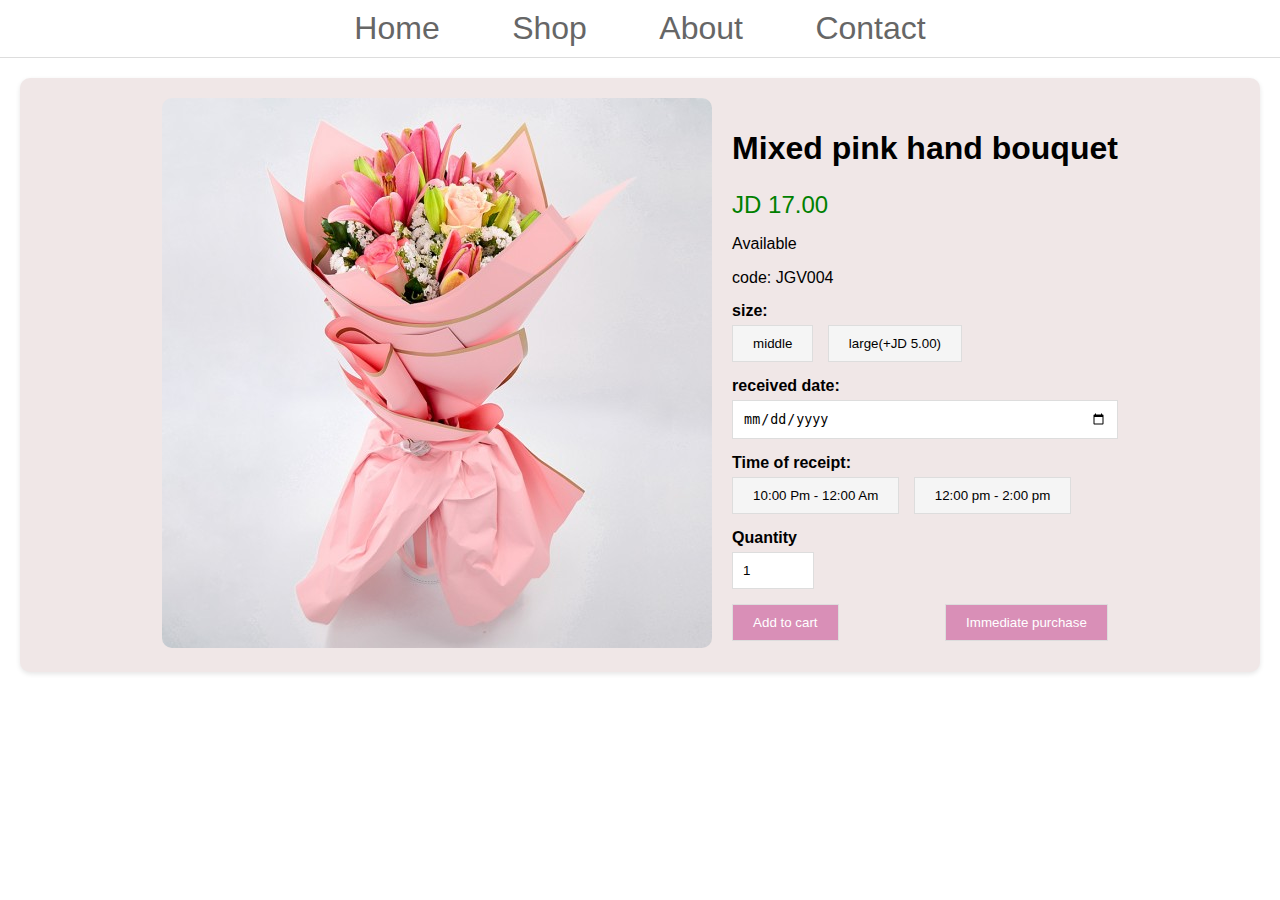
<file: image/cart1.html>
<!DOCTYPE html>
<html lang="en">
<head>
    <meta charset="UTF-8">
    <meta name="viewport" content="width=device-width, initial-scale=1.0">
    <title>Product Details</title>
    <link rel="stylesheet" href="styles1.css">
</head>
<body>
    <header>

        <nav class="navbar">
            <ul>
                <li><a href="index.html">Home</a></li>
                <li><a href="shop.html">Shop</a></li>
                <li><a href="about.html">About</a></li>
                <li><a href="contact.html">Contact</a></li>
            </ul>
        </nav>
    </header>
    <main>
        <div class="product-container">
            <div class="product-image">
                <img src="1.jpg" alt="Product Image">
            </div>
            <div class="product-details">
                <h1>Mixed pink hand bouquet</h1>
                <p class="price">JD 17.00</p>
                <p class="availability">Available</p>
                <p class="product-code">code: JGV004</p>
                
                <form>
                    <div class="size-options">
                        <label for="size">size:</label>
                        <button type="button">middle</button>
                        <button type="button">large(+JD 5.00)</button>
                    </div>
                    <div class="date-picker">
                        <label for="date">received date:</label>
                        <input type="date" id="date" name="date">
                    </div>
                    <div class="time-options">
                        <label for="time">Time of receipt:</label>
                        <button type="button">10:00 Pm  - 12:00 Am</button>
                        <button type="button">12:00 pm  - 2:00 pm</button>
                        
                        
                    </div>
                    <div class="quantity">
                        <label for="quantity">Quantity</label>
                        <input type="number" id="quantity" name="quantity" value="1" min="1">
                    </div>
                    <div class="buttons">
                        <button type="submit" class="add-to-cart" style="background-color: rgb(217, 143, 183);">Add to cart</button>
                        <button type="button" class="buy-now" style="background-color: rgb(217, 143, 183);">Immediate purchase</button>
                    </div>
                </form>
            </div>
        </div>
    </main>
</body>
</html>
</file>
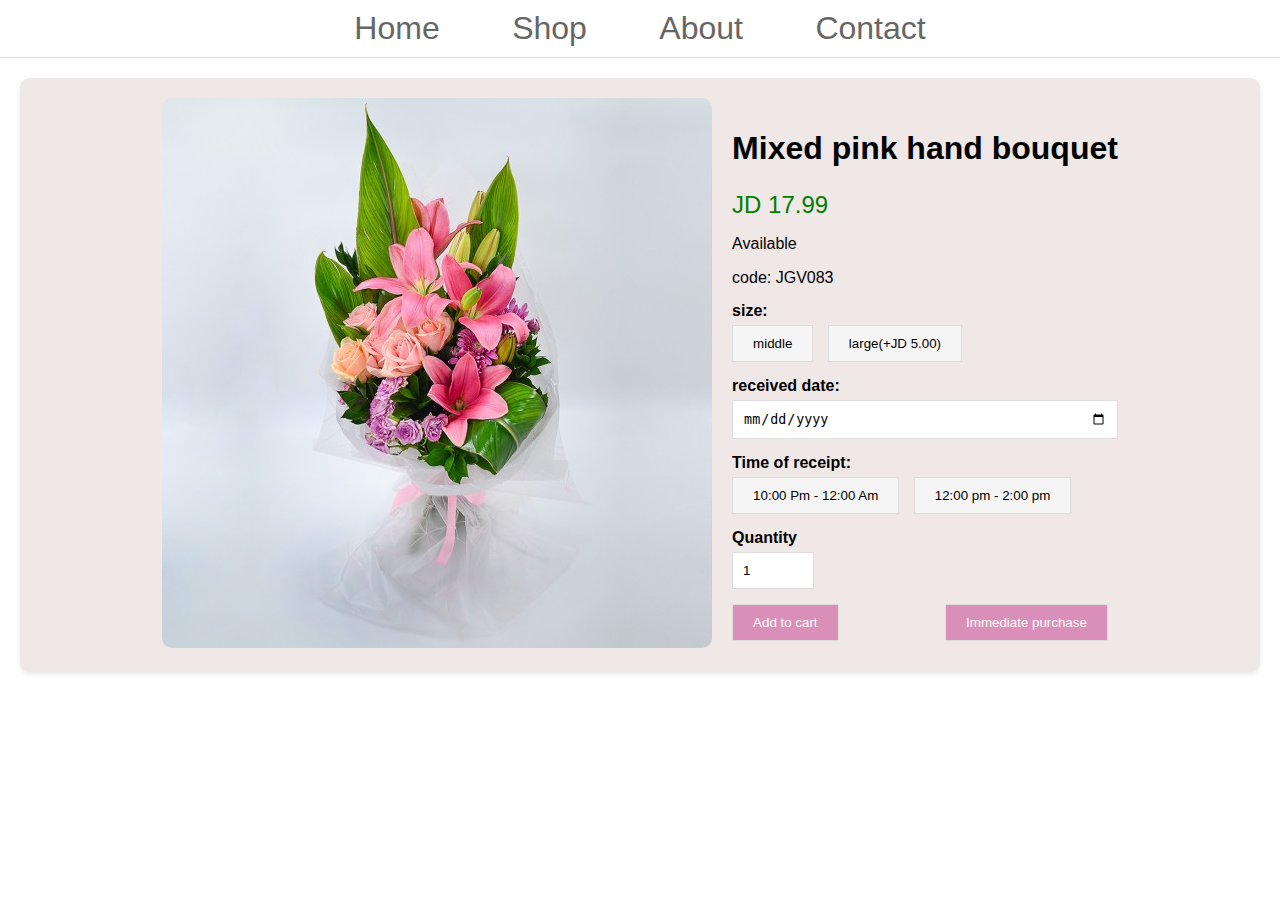
<file: image/cart2 copy.html>
<!DOCTYPE html>
<html lang="en">
<head>
    <meta charset="UTF-8">
    <meta name="viewport" content="width=device-width, initial-scale=1.0">
    <title>Product Details</title>
    <link rel="stylesheet" href="styles1.css">
</head>
<body>
    <header>

        <nav class="navbar">
            <ul>
                <li><a href="index.html">Home</a></li>
                <li><a href="shop.html">Shop</a></li>
                <li><a href="about.html">About</a></li>
                <li><a href="contact.html">Contact</a></li>
            </ul>
        </nav>
    </header>
    <main>
        <div class="product-container">
            <div class="product-image">
                <img src="8.jpg" alt="Product Image">
            </div>
            <div class="product-details">
                <h1>Mixed pink hand bouquet</h1>
                <p class="price">JD 17.99</p>
                <p class="availability">Available</p>
                <p class="product-code">code: JGV083</p>
                
                <form>
                    <div class="size-options">
                        <label for="size">size:</label>
                        <button type="button">middle</button>
                        <button type="button">large(+JD 5.00)</button>
                    </div>
                    <div class="date-picker">
                        <label for="date">received date:</label>
                        <input type="date" id="date" name="date">
                    </div>
                    <div class="time-options">
                        <label for="time">Time of receipt:</label>
                        <button type="button">10:00 Pm  - 12:00 Am</button>
                        <button type="button">12:00 pm  - 2:00 pm</button>
                        
                        
                    </div>
                    <div class="quantity">
                        <label for="quantity">Quantity</label>
                        <input type="number" id="quantity" name="quantity" value="1" min="1">
                    </div>
                    <div class="buttons">
                        <button type="submit" class="add-to-cart" style="background-color: rgb(217, 143, 183);">Add to cart</button>
                        <button type="button" class="buy-now" style="background-color: rgb(217, 143, 183);">Immediate purchase</button>
                    </div>
                </form>
            </div>
        </div>
    </main>
</body>
</html>
</file>
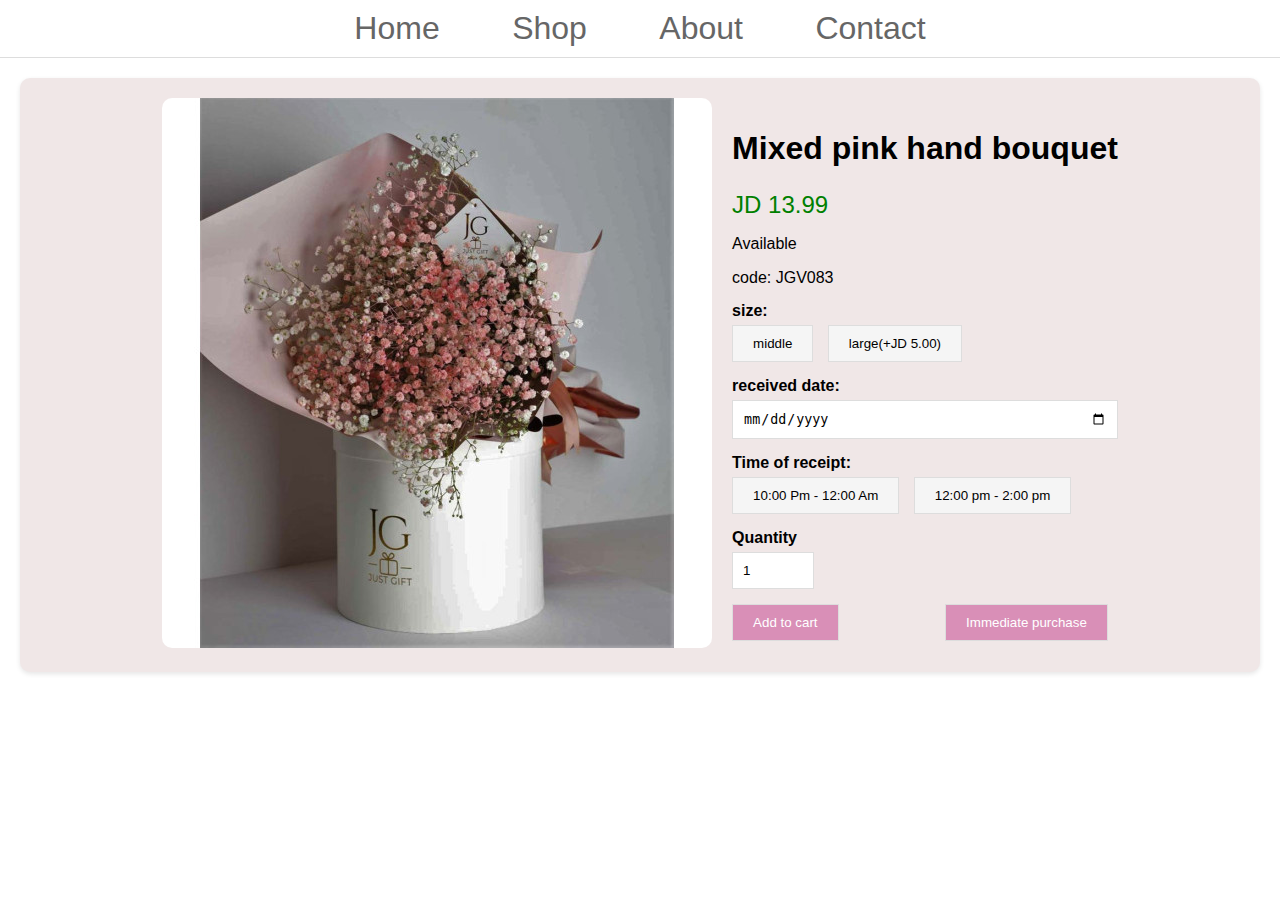
<file: image/cart2.html>
<!DOCTYPE html>
<html lang="en">
<head>
    <meta charset="UTF-8">
    <meta name="viewport" content="width=device-width, initial-scale=1.0">
    <title>Product Details</title>
    <link rel="stylesheet" href="styles1.css">
</head>
<body>
    <header>

        <nav class="navbar">
            <ul>
                <li><a href="index.html">Home</a></li>
                <li><a href="shop.html">Shop</a></li>
                <li><a href="about.html">About</a></li>
                <li><a href="contact.html">Contact</a></li>
            </ul>
        </nav>
    </header>
    <main>
        <div class="product-container">
            <div class="product-image">
                <img src="2.jpg" alt="Product Image">
            </div>
            <div class="product-details">
                <h1>Mixed pink hand bouquet</h1>
                <p class="price">JD 13.99</p>
                <p class="availability">Available</p>
                <p class="product-code">code: JGV083</p>
                
                <form>
                    <div class="size-options">
                        <label for="size">size:</label>
                        <button type="button">middle</button>
                        <button type="button">large(+JD 5.00)</button>
                    </div>
                    <div class="date-picker">
                        <label for="date">received date:</label>
                        <input type="date" id="date" name="date">
                    </div>
                    <div class="time-options">
                        <label for="time">Time of receipt:</label>
                        <button type="button">10:00 Pm  - 12:00 Am</button>
                        <button type="button">12:00 pm  - 2:00 pm</button>
                        
                        
                    </div>
                    <div class="quantity">
                        <label for="quantity">Quantity</label>
                        <input type="number" id="quantity" name="quantity" value="1" min="1">
                    </div>
                    <div class="buttons">
                        <button type="submit" class="add-to-cart" style="background-color: rgb(217, 143, 183);">Add to cart</button>
                        <button type="button" class="buy-now" style="background-color: rgb(217, 143, 183);">Immediate purchase</button>
                    </div>
                </form>
            </div>
        </div>
    </main>
</body>
</html>
</file>
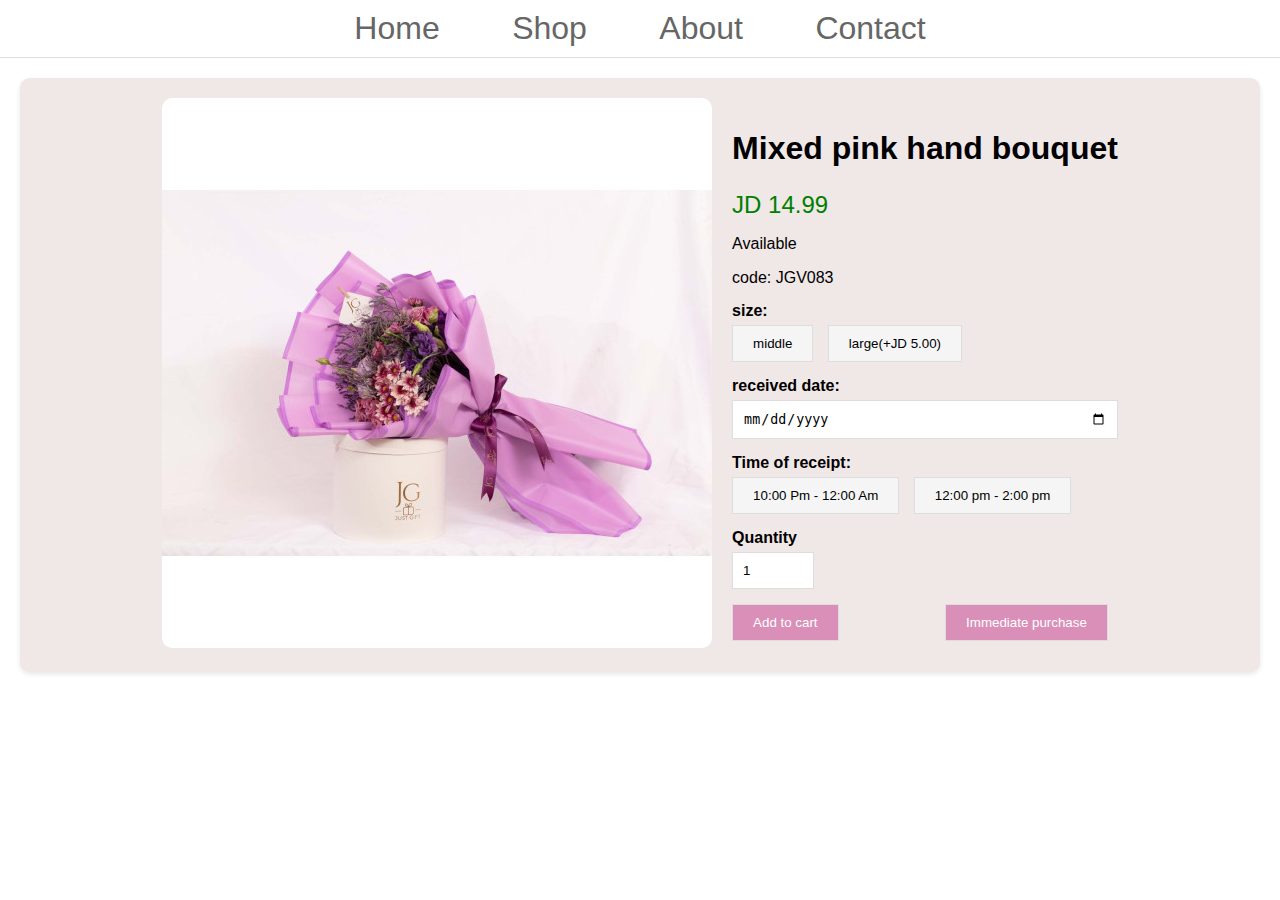
<file: image/cart3.html>
<!DOCTYPE html>
<html lang="en">
<head>
    <meta charset="UTF-8">
    <meta name="viewport" content="width=device-width, initial-scale=1.0">
    <title>Product Details</title>
    <link rel="stylesheet" href="styles1.css">
</head>
<body>
    <header>

        <nav class="navbar">
            <ul>
                <li><a href="index.html">Home</a></li>
                <li><a href="shop.html">Shop</a></li>
                <li><a href="about.html">About</a></li>
                <li><a href="contact.html">Contact</a></li>
            </ul>
        </nav>
    </header>
    <main>
        <div class="product-container">
            <div class="product-image">
                <img src="3.jpg" alt="Product Image">
            </div>
            <div class="product-details">
                <h1>Mixed pink hand bouquet</h1>
                <p class="price">JD 14.99</p>
                <p class="availability">Available</p>
                <p class="product-code">code: JGV083</p>
                
                <form>
                    <div class="size-options">
                        <label for="size">size:</label>
                        <button type="button">middle</button>
                        <button type="button">large(+JD 5.00)</button>
                    </div>
                    <div class="date-picker">
                        <label for="date">received date:</label>
                        <input type="date" id="date" name="date">
                    </div>
                    <div class="time-options">
                        <label for="time">Time of receipt:</label>
                        <button type="button">10:00 Pm  - 12:00 Am</button>
                        <button type="button">12:00 pm  - 2:00 pm</button>
                        
                        
                    </div>
                    <div class="quantity">
                        <label for="quantity">Quantity</label>
                        <input type="number" id="quantity" name="quantity" value="1" min="1">
                    </div>
                    <div class="buttons">
                        <button type="submit" class="add-to-cart" style="background-color: rgb(217, 143, 183);">Add to cart</button>
                        <button type="button" class="buy-now" style="background-color: rgb(217, 143, 183);">Immediate purchase</button>
                    </div>
                </form>
            </div>
        </div>
    </main>
</body>
</html>
</file>
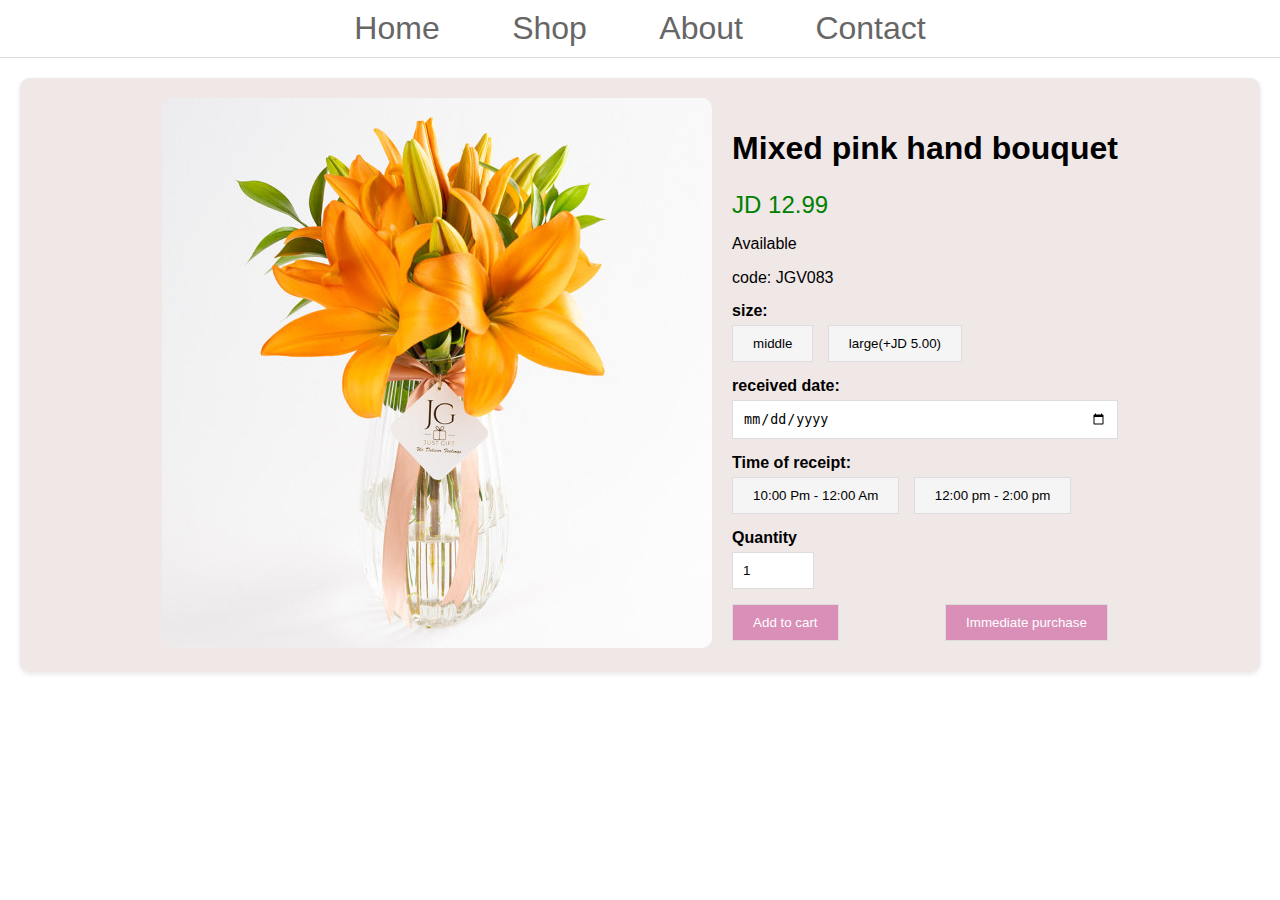
<file: image/cart4.html>
<!DOCTYPE html>
<html lang="en">
<head>
    <meta charset="UTF-8">
    <meta name="viewport" content="width=device-width, initial-scale=1.0">
    <title>Product Details</title>
    <link rel="stylesheet" href="styles1.css">
</head>
<body>
    <header>

        <nav class="navbar">
            <ul>
                <li><a href="index.html">Home</a></li>
                <li><a href="shop.html">Shop</a></li>
                <li><a href="about.html">About</a></li>
                <li><a href="contact.html">Contact</a></li>
            </ul>
        </nav>
    </header>
    <main>
        <div class="product-container">
            <div class="product-image">
                <img src="4.jpg" alt="Product Image">
            </div>
            <div class="product-details">
                <h1>Mixed pink hand bouquet</h1>
                <p class="price">JD 12.99</p>
                <p class="availability">Available</p>
                <p class="product-code">code: JGV083</p>
                
                <form>
                    <div class="size-options">
                        <label for="size">size:</label>
                        <button type="button">middle</button>
                        <button type="button">large(+JD 5.00)</button>
                    </div>
                    <div class="date-picker">
                        <label for="date">received date:</label>
                        <input type="date" id="date" name="date">
                    </div>
                    <div class="time-options">
                        <label for="time">Time of receipt:</label>
                        <button type="button">10:00 Pm  - 12:00 Am</button>
                        <button type="button">12:00 pm  - 2:00 pm</button>
                        
                        
                    </div>
                    <div class="quantity">
                        <label for="quantity">Quantity</label>
                        <input type="number" id="quantity" name="quantity" value="1" min="1">
                    </div>
                    <div class="buttons">
                        <button type="submit" class="add-to-cart" style="background-color: rgb(217, 143, 183);">Add to cart</button>
                        <button type="button" class="buy-now" style="background-color: rgb(217, 143, 183);">Immediate purchase</button>
                    </div>
                </form>
            </div>
        </div>
    </main>
</body>
</html>
</file>
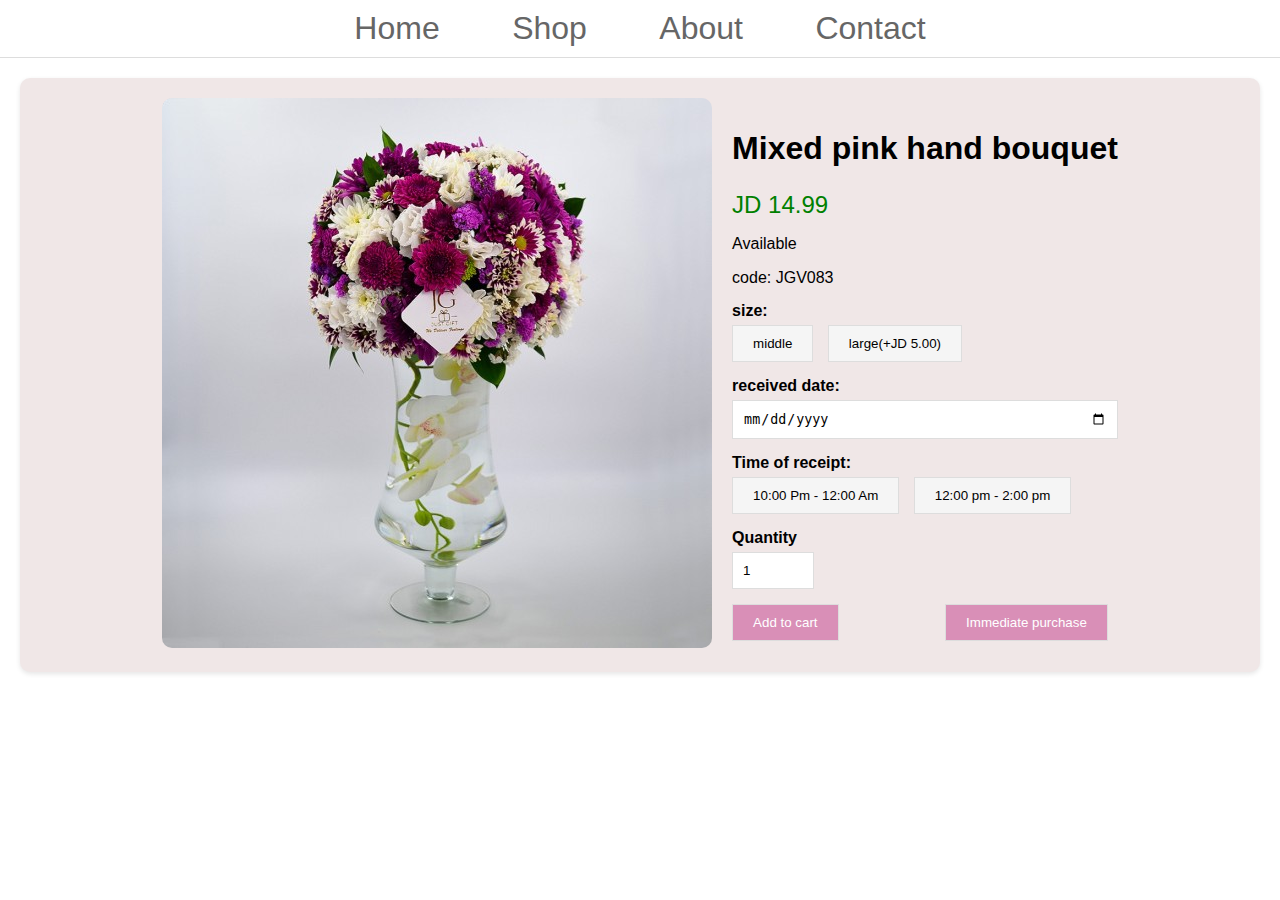
<file: image/cart5.html>
<!DOCTYPE html>
<html lang="en">
<head>
    <meta charset="UTF-8">
    <meta name="viewport" content="width=device-width, initial-scale=1.0">
    <title>Product Details</title>
    <link rel="stylesheet" href="styles1.css">
</head>
<body>
    <header>

        <nav class="navbar">
            <ul>
                <li><a href="index.html">Home</a></li>
                <li><a href="shop.html">Shop</a></li>
                <li><a href="about.html">About</a></li>
                <li><a href="contact.html">Contact</a></li>
            </ul>
        </nav>
    </header>
    <main>
        <div class="product-container">
            <div class="product-image">
                <img src="5.jpg" alt="Product Image">
            </div>
            <div class="product-details">
                <h1>Mixed pink hand bouquet</h1>
                <p class="price">JD 14.99</p>
                <p class="availability">Available</p>
                <p class="product-code">code: JGV083</p>
                
                <form>
                    <div class="size-options">
                        <label for="size">size:</label>
                        <button type="button">middle</button>
                        <button type="button">large(+JD 5.00)</button>
                    </div>
                    <div class="date-picker">
                        <label for="date">received date:</label>
                        <input type="date" id="date" name="date">
                    </div>
                    <div class="time-options">
                        <label for="time">Time of receipt:</label>
                        <button type="button">10:00 Pm  - 12:00 Am</button>
                        <button type="button">12:00 pm  - 2:00 pm</button>
                        
                        
                    </div>
                    <div class="quantity">
                        <label for="quantity">Quantity</label>
                        <input type="number" id="quantity" name="quantity" value="1" min="1">
                    </div>
                    <div class="buttons">
                        <button type="submit" class="add-to-cart" style="background-color: rgb(217, 143, 183);">Add to cart</button>
                        <button type="button" class="buy-now" style="background-color: rgb(217, 143, 183);">Immediate purchase</button>
                    </div>
                </form>
            </div>
        </div>
    </main>
</body>
</html>
</file>
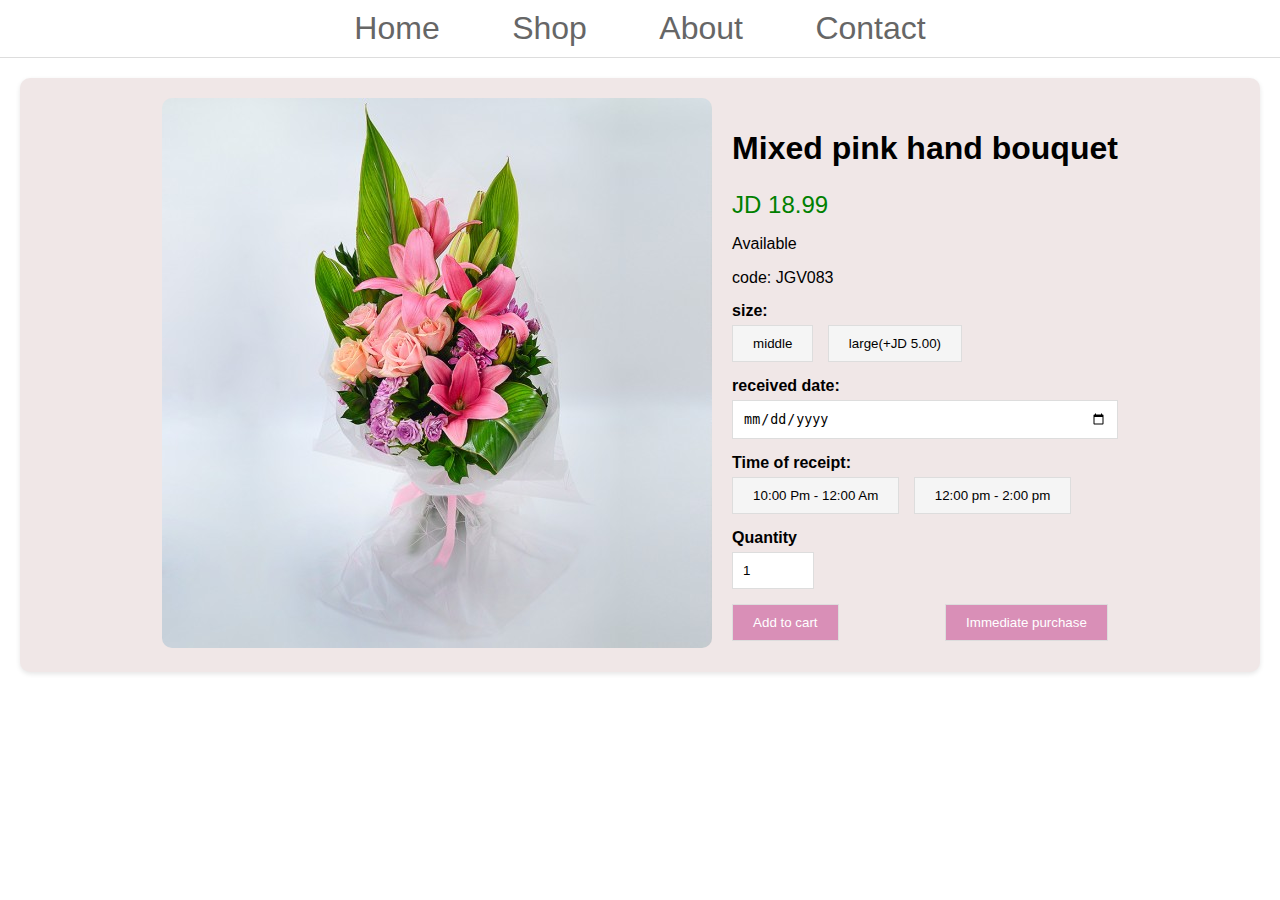
<file: image/cart6.html>
<!DOCTYPE html>
<html lang="en">
<head>
    <meta charset="UTF-8">
    <meta name="viewport" content="width=device-width, initial-scale=1.0">
    <title>Product Details</title>
    <link rel="stylesheet" href="styles1.css">
</head>
<body>
    <header>

        <nav class="navbar">
            <ul>
                <li><a href="index.html">Home</a></li>
                <li><a href="shop.html">Shop</a></li>
                <li><a href="about.html">About</a></li>
                <li><a href="contact.html">Contact</a></li>
            </ul>
        </nav>
    </header>
    <main>
        <div class="product-container">
            <div class="product-image">
                <img src="6.jpg" alt="Product Image">
            </div>
            <div class="product-details">
                <h1>Mixed pink hand bouquet</h1>
                <p class="price">JD 18.99</p>
                <p class="availability">Available</p>
                <p class="product-code">code: JGV083</p>
                
                <form>
                    <div class="size-options">
                        <label for="size">size:</label>
                        <button type="button">middle</button>
                        <button type="button">large(+JD 5.00)</button>
                    </div>
                    <div class="date-picker">
                        <label for="date">received date:</label>
                        <input type="date" id="date" name="date">
                    </div>
                    <div class="time-options">
                        <label for="time">Time of receipt:</label>
                        <button type="button">10:00 Pm  - 12:00 Am</button>
                        <button type="button">12:00 pm  - 2:00 pm</button>
                        
                        
                    </div>
                    <div class="quantity">
                        <label for="quantity">Quantity</label>
                        <input type="number" id="quantity" name="quantity" value="1" min="1">
                    </div>
                    <div class="buttons">
                        <button type="submit" class="add-to-cart" style="background-color: rgb(217, 143, 183);">Add to cart</button>
                        <button type="button" class="buy-now" style="background-color: rgb(217, 143, 183);">Immediate purchase</button>
                    </div>
                </form>
            </div>
        </div>
    </main>
</body>
</html>
</file>
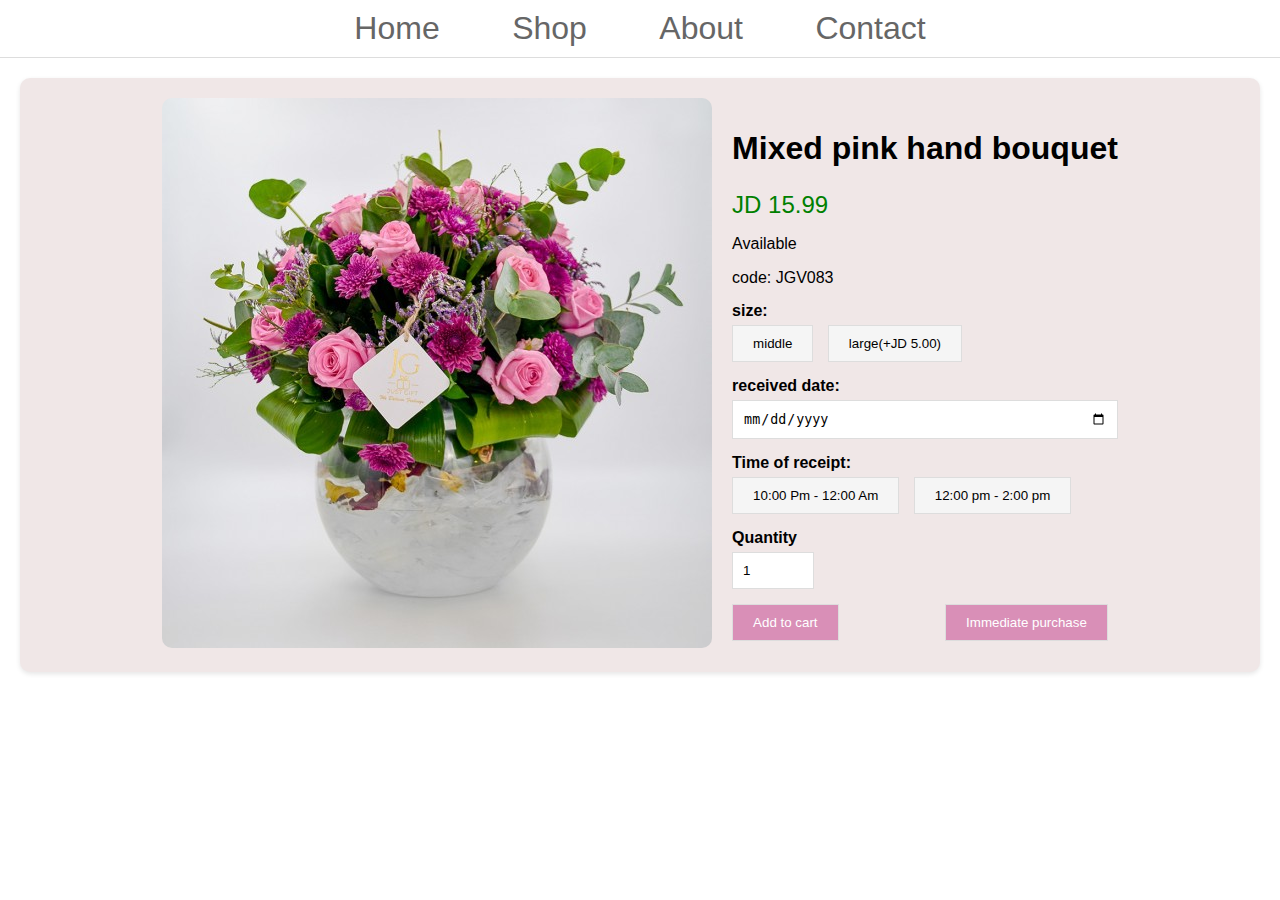
<file: image/cart7.html>
<!DOCTYPE html>
<html lang="en">
<head>
    <meta charset="UTF-8">
    <meta name="viewport" content="width=device-width, initial-scale=1.0">
    <title>Product Details</title>
    <link rel="stylesheet" href="styles1.css">
</head>
<body>
    <header>

        <nav class="navbar">
            <ul>
                <li><a href="index.html">Home</a></li>
                <li><a href="shop.html">Shop</a></li>
                <li><a href="about.html">About</a></li>
                <li><a href="contact.html">Contact</a></li>
            </ul>
        </nav>
    </header>
    <main>
        <div class="product-container">
            <div class="product-image">
                <img src="7.jpg" alt="Product Image">
            </div>
            <div class="product-details">
                <h1>Mixed pink hand bouquet</h1>
                <p class="price">JD 15.99</p>
                <p class="availability">Available</p>
                <p class="product-code">code: JGV083</p>
                
                <form>
                    <div class="size-options">
                        <label for="size">size:</label>
                        <button type="button">middle</button>
                        <button type="button">large(+JD 5.00)</button>
                    </div>
                    <div class="date-picker">
                        <label for="date">received date:</label>
                        <input type="date" id="date" name="date">
                    </div>
                    <div class="time-options">
                        <label for="time">Time of receipt:</label>
                        <button type="button">10:00 Pm  - 12:00 Am</button>
                        <button type="button">12:00 pm  - 2:00 pm</button>
                        
                        
                    </div>
                    <div class="quantity">
                        <label for="quantity">Quantity</label>
                        <input type="number" id="quantity" name="quantity" value="1" min="1">
                    </div>
                    <div class="buttons">
                        <button type="submit" class="add-to-cart" style="background-color: rgb(217, 143, 183);">Add to cart</button>
                        <button type="button" class="buy-now" style="background-color: rgb(217, 143, 183);">Immediate purchase</button>
                    </div>
                </form>
            </div>
        </div>
    </main>
</body>
</html>
</file>
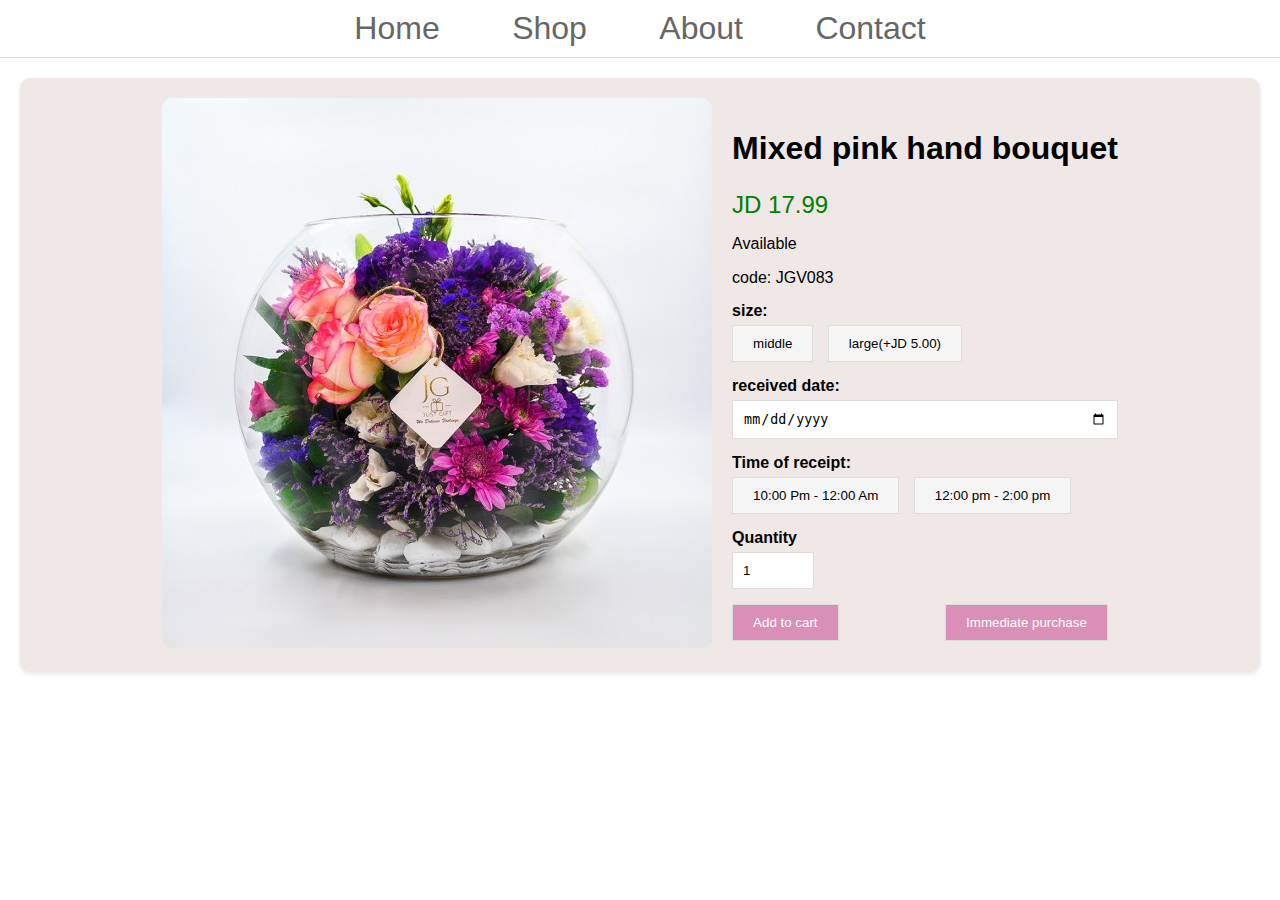
<file: image/cart8.html>
<!DOCTYPE html>
<html lang="en">
<head>
    <meta charset="UTF-8">
    <meta name="viewport" content="width=device-width, initial-scale=1.0">
    <title>Product Details</title>
    <link rel="stylesheet" href="styles1.css">
</head>
<body>
    <header>

        <nav class="navbar">
            <ul>
                <li><a href="index.html">Home</a></li>
                <li><a href="shop.html">Shop</a></li>
                <li><a href="about.html">About</a></li>
                <li><a href="contact.html">Contact</a></li>
            </ul>
        </nav>
    </header>
    <main>
        <div class="product-container">
            <div class="product-image">
                <img src="88.jpg" alt="Product Image">
            </div>
            <div class="product-details">
                <h1>Mixed pink hand bouquet</h1>
                <p class="price">JD 17.99</p>
                <p class="availability">Available</p>
                <p class="product-code">code: JGV083</p>
                
                <form>
                    <div class="size-options">
                        <label for="size">size:</label>
                        <button type="button">middle</button>
                        <button type="button">large(+JD 5.00)</button>
                    </div>
                    <div class="date-picker">
                        <label for="date">received date:</label>
                        <input type="date" id="date" name="date">
                    </div>
                    <div class="time-options">
                        <label for="time">Time of receipt:</label>
                        <button type="button">10:00 Pm  - 12:00 Am</button>
                        <button type="button">12:00 pm  - 2:00 pm</button>
                        
                        
                    </div>
                    <div class="quantity">
                        <label for="quantity">Quantity</label>
                        <input type="number" id="quantity" name="quantity" value="1" min="1">
                    </div>
                    <div class="buttons">
                        <button type="submit" class="add-to-cart" style="background-color: rgb(217, 143, 183);">Add to cart</button>
                        <button type="button" class="buy-now" style="background-color: rgb(217, 143, 183);">Immediate purchase</button>
                    </div>
                </form>
            </div>
        </div>
    </main>
</body>
</html>
</file>
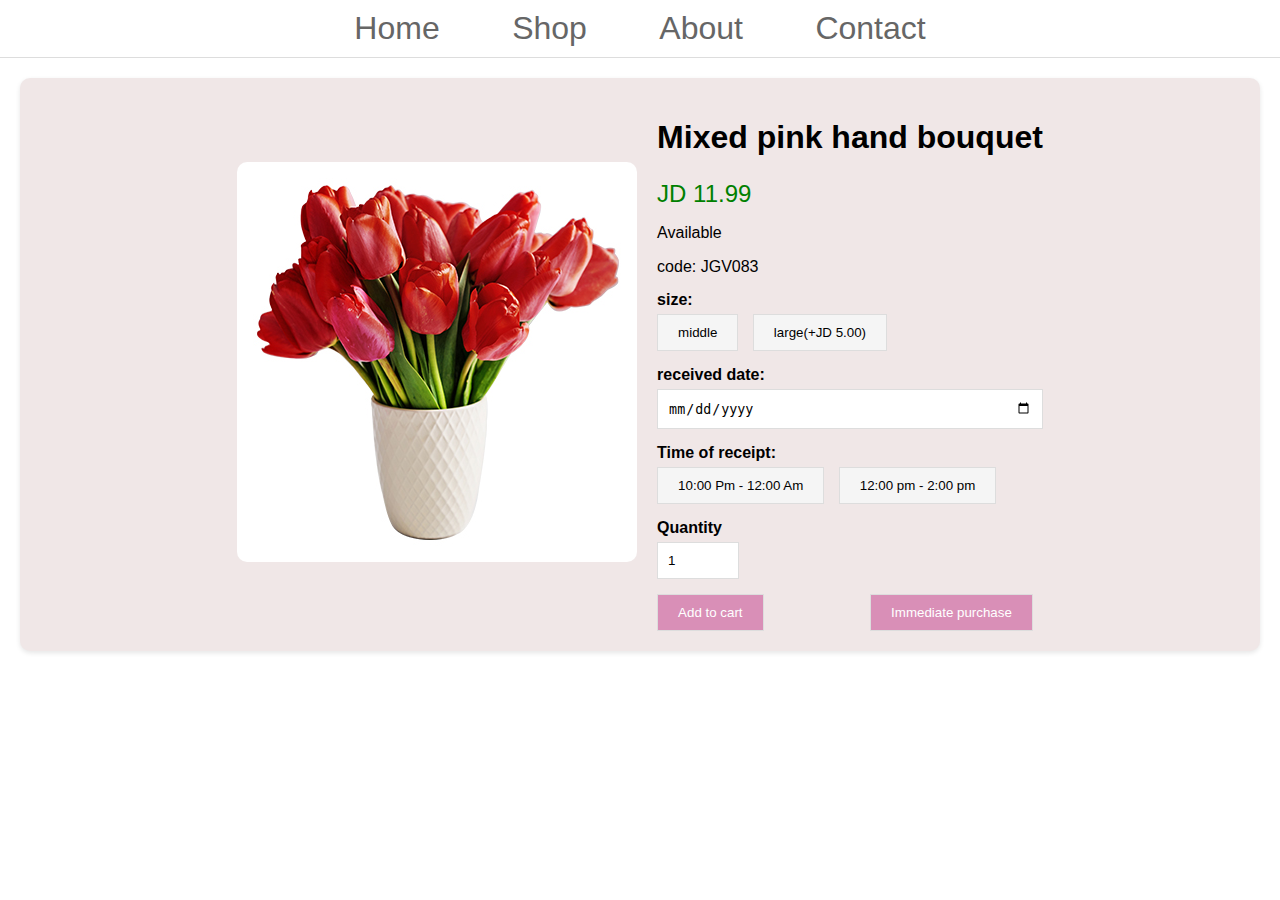
<file: image/cart9.html>
<!DOCTYPE html>
<html lang="en">
<head>
    <meta charset="UTF-8">
    <meta name="viewport" content="width=device-width, initial-scale=1.0">
    <title>Product Details</title>
    <link rel="stylesheet" href="styles1.css">
</head>
<body>
    <header>

        <nav class="navbar">
            <ul>
                <li><a href="index.html">Home</a></li>
                <li><a href="shop.html">Shop</a></li>
                <li><a href="about.html">About</a></li>
                <li><a href="contact.html">Contact</a></li>
            </ul>
        </nav>
    </header>
    <main>
        <div class="product-container">
            <div class="product-image">
                <img src="img-9.jpg" alt="Product Image">
            </div>
            <div class="product-details">
                <h1>Mixed pink hand bouquet</h1>
                <p class="price">JD 11.99</p>
                <p class="availability">Available</p>
                <p class="product-code">code: JGV083</p>
                
                <form>
                    <div class="size-options">
                        <label for="size">size:</label>
                        <button type="button">middle</button>
                        <button type="button">large(+JD 5.00)</button>
                    </div>
                    <div class="date-picker">
                        <label for="date">received date:</label>
                        <input type="date" id="date" name="date">
                    </div>
                    <div class="time-options">
                        <label for="time">Time of receipt:</label>
                        <button type="button">10:00 Pm  - 12:00 Am</button>
                        <button type="button">12:00 pm  - 2:00 pm</button>
                        
                        
                    </div>
                    <div class="quantity">
                        <label for="quantity">Quantity</label>
                        <input type="number" id="quantity" name="quantity" value="1" min="1">
                    </div>
                    <div class="buttons">
                        <button type="submit" class="add-to-cart" style="background-color: rgb(217, 143, 183);">Add to cart</button>
                        <button type="button" class="buy-now" style="background-color: rgb(217, 143, 183);">Immediate purchase</button>
                    </div>
                </form>
            </div>
        </div>
    </main>
</body>
</html>
</file>
<file: image/styles1.css>
body {
    font-family: Arial, sans-serif;
    margin: 0;
    padding: 0;
    background-color: white;
}

header {
    background-color: #fff;
    border-bottom: 1px solid #ddd;
    padding: 10px 0;
    text-align: center;
    
}


nav ul {
    list-style-type: none;
    padding: 0;
    margin: 0;
}

nav ul li {
    display: inline;
    margin: 0 10px;
}

nav ul li a {
    text-decoration: none;
    color: #333;
    
}
header .navbar a{
    font-size: 2rem;
    padding: 0 1.5rem;
    color: #666;
}

header .navbar a:hover{
    color: var(--pink);
}


.product-container {
    display: flex;
    justify-content: center;
    align-items: center;
    margin: 20px;
    padding: 20px;
    background-color: #f0e7e7;
    border-radius: 10px;
    box-shadow: 0 2px 5px rgba(0,0,0,0.1);
}

.product-image img {
    max-width: 100%;
    height: auto;
    border-radius: 10px;
}

.product-details {
    margin-left: 20px;
    max-width: 500px;
}

.product-details h1 {
    font-size: 2em;
    margin-bottom: 10px;
}

.price {
    font-size: 1.5em;
    color: green;
    margin-bottom: 10px;
}

.availability, .product-code, .size-options, .date-picker, .time-options, .quantity {
    margin-bottom: 15px;
}

label {
    display: block;
    font-weight: bold;
    margin-bottom: 5px;
}

.size-options button, .time-options button, .buttons button {
    background-color: #f5f5f5;
    border: 1px solid #ddd;
    padding: 10px 20px;
    margin-right: 10px;
    cursor: pointer;
}

.size-options button:hover, .time-options button:hover, .buttons button:hover {
    background-color: #ddd;
}

.date-picker input {
    padding: 10px;
    border: 1px solid #ddd;
    width: 100%;
    box-sizing: border-box;
}

.quantity input {
    width: 60px;
    padding: 10px;
    border: 1px solid #ddd;
}

.buttons {
    display: flex;
    justify-content: space-between;
}

.add-to-cart {
    background-color: #ffcc00;
    border: none;
    padding: 10px 20px;
    cursor: pointer;
    color: #fff;
}

.buy-now {
    background-color: #4CAF50;
    border: none;
    padding: 10px 20px;
    cursor: pointer;
    color: #fff;
}

.add-to-cart:hover {
    background-color: #e6b800;
}

.buy-now:hover {
    background-color: #45a049;
}
</file>
